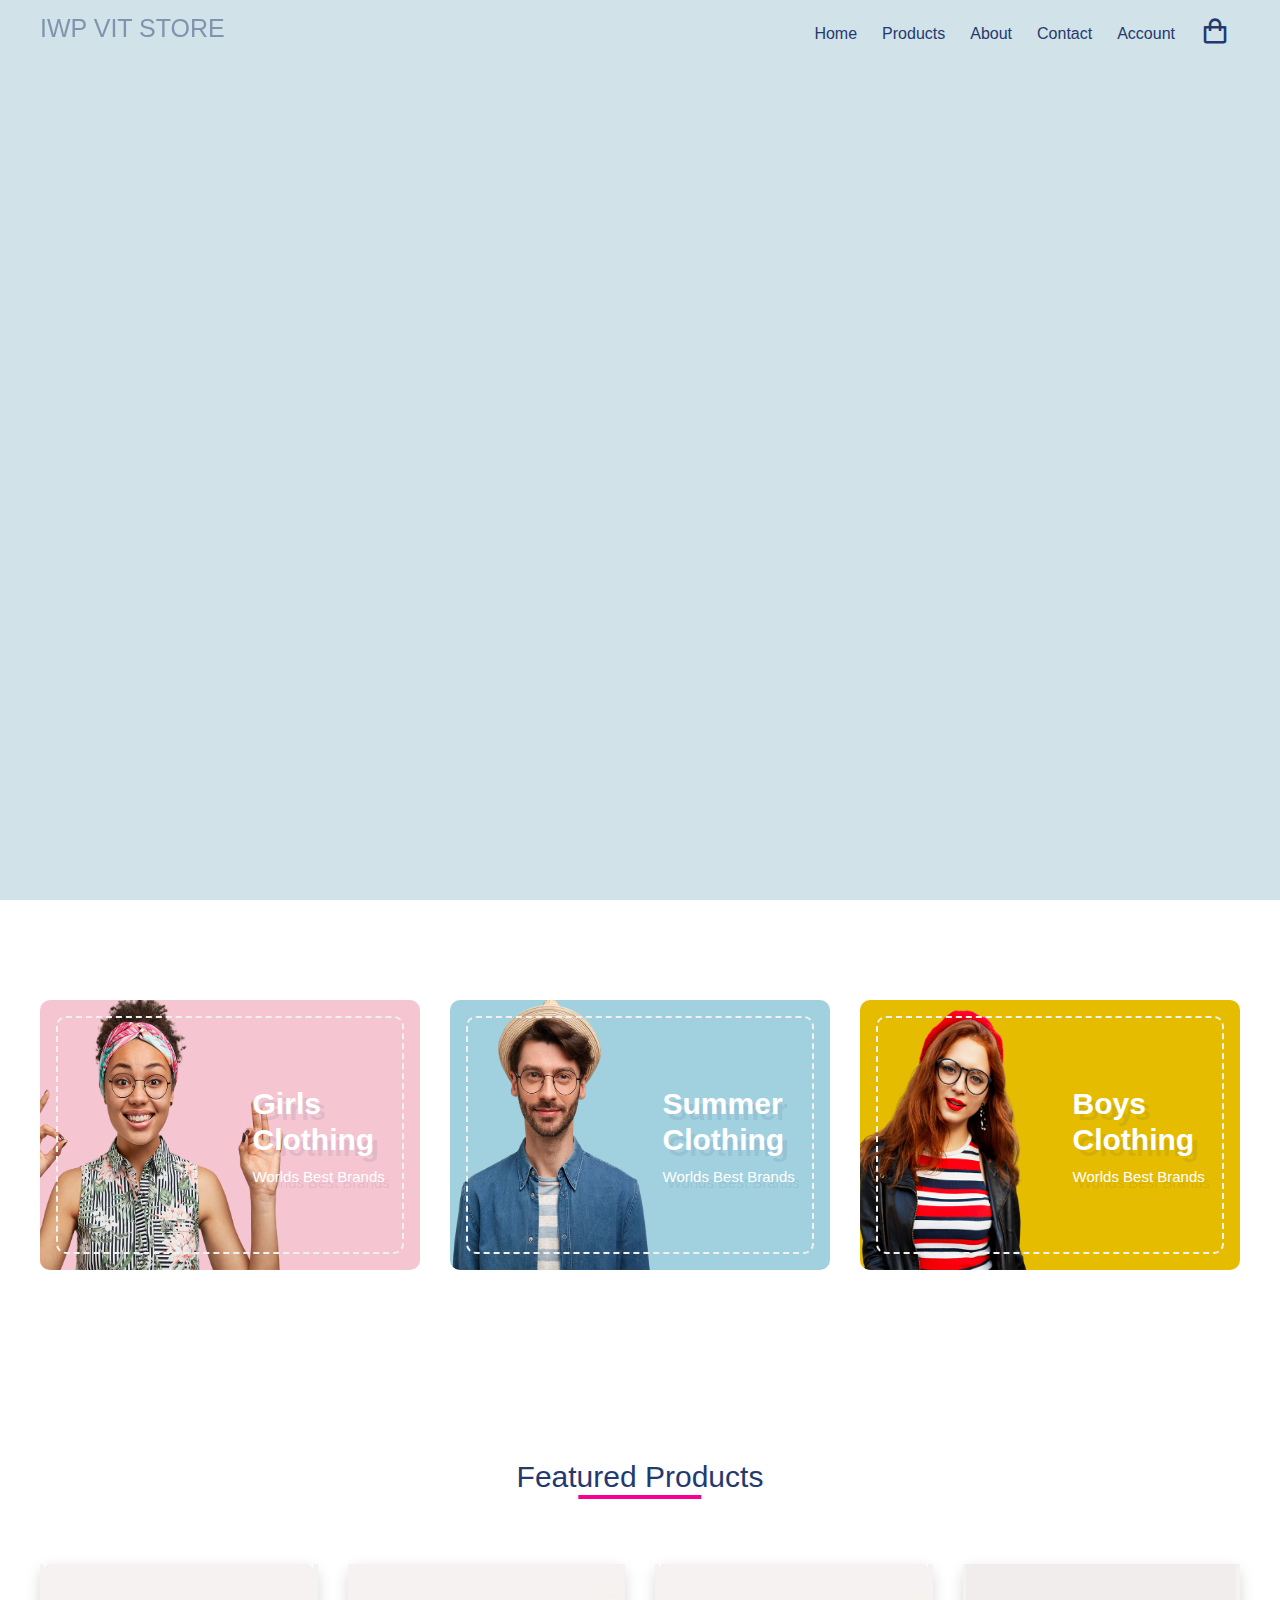
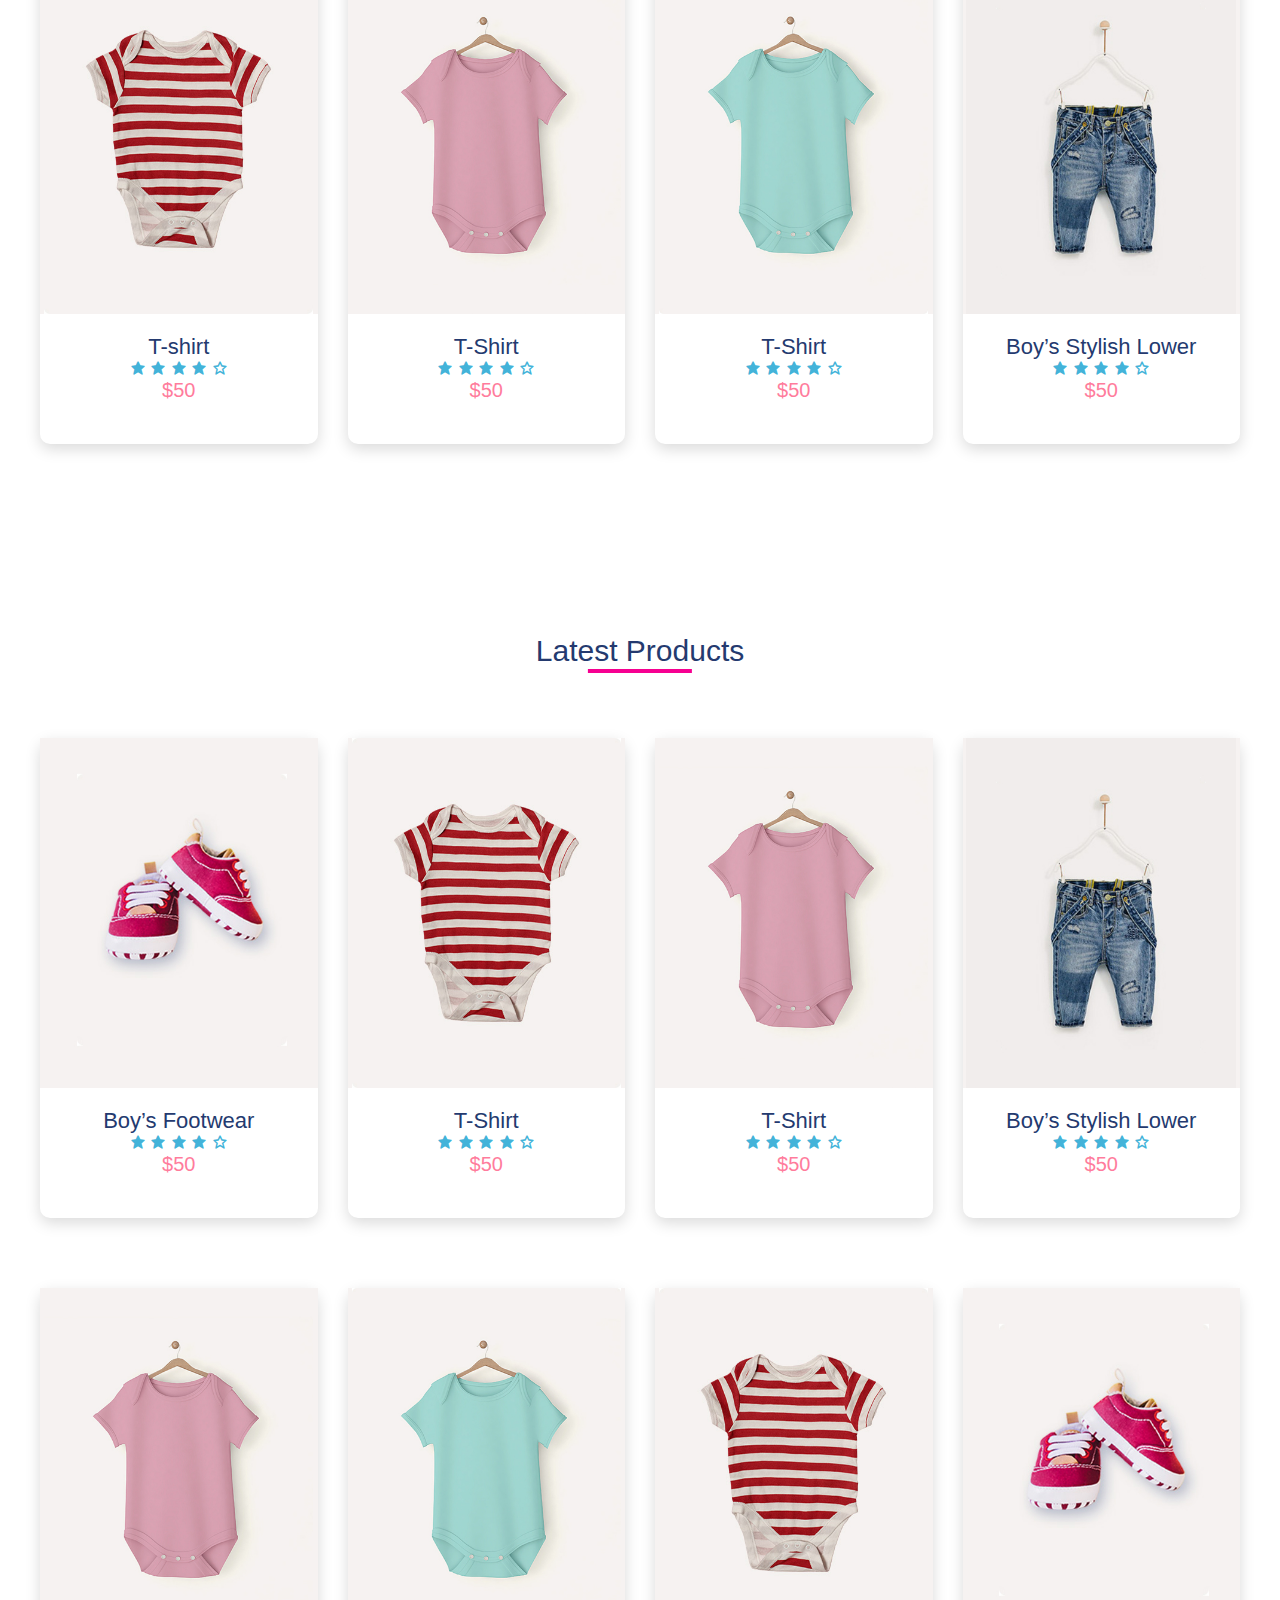
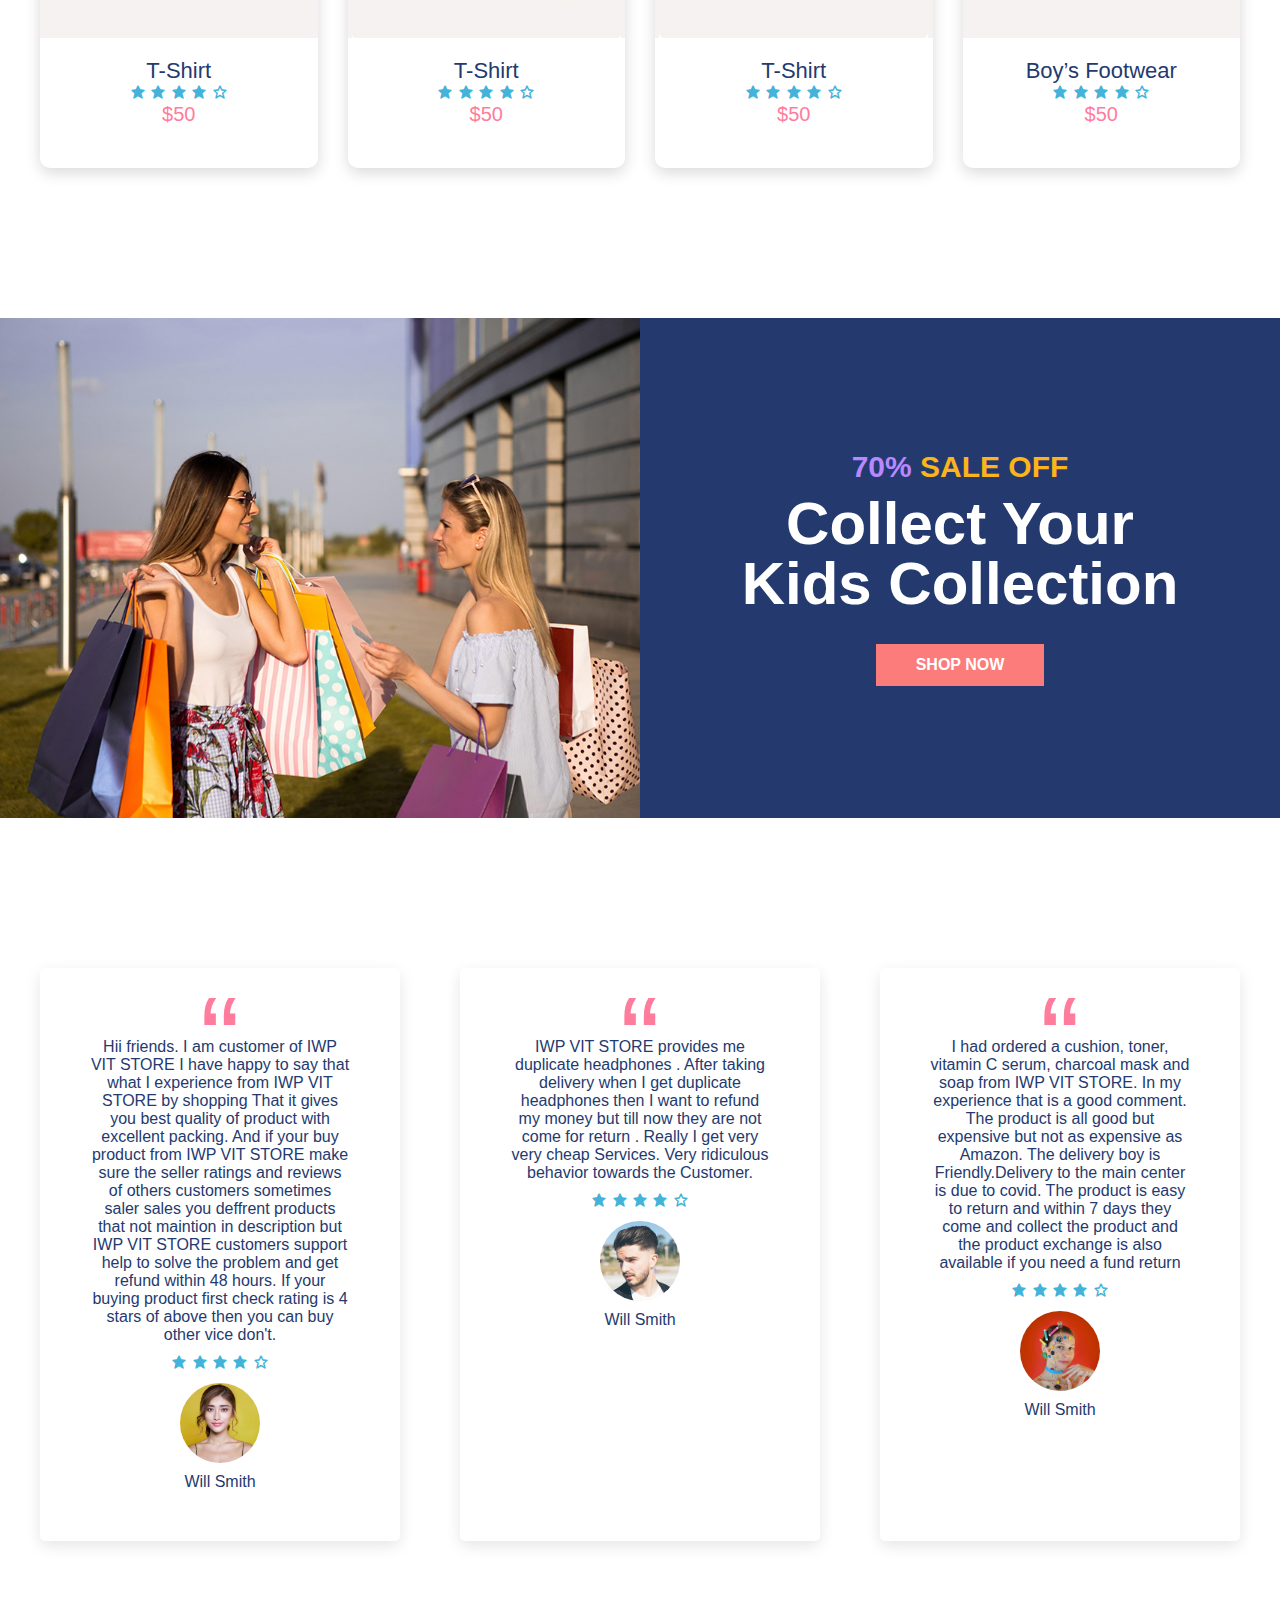
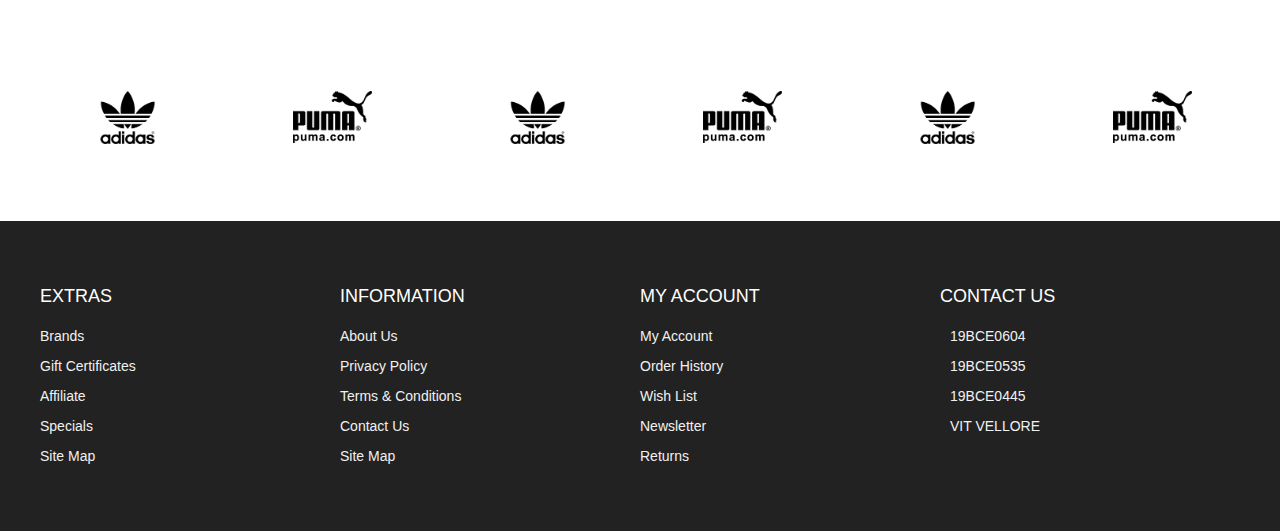
<file: index.html>
<!DOCTYPE html>
<html lang="en">

<head>
  <meta charset="UTF-8" />
  <meta name="viewport" content="width=device-width, initial-scale=1.0" />
  <!-- Favicon -->
  <link rel="shortcut icon" href="./images/favicon.ico" type="image/x-icon">
  <!-- Box icons -->
  <link rel="stylesheet" href="https://cdn.jsdelivr.net/npm/boxicons@latest/css/boxicons.min.css" />

  <!-- Custom StyleSheet -->
  <link rel="stylesheet" href="./css/styles.css" />
  <title>IWP VIT STORE</title>
</head>

<body>
  <!-- Header -->
  <header id="home" class="header">
    <!-- Navigation -->
    <nav class="nav">
      <div class="navigation container">
        <div class="logo">
          <h1>IWP VIT STORE</h1>
        </div>

        <div class="menu">
          <div class="top-nav">
            <div class="logo">
              <h1>Codevo</h1>
            </div>
            <div class="close">
              <i class="bx bx-x"></i>
            </div>
          </div>

          <ul class="nav-list">
            <li class="nav-item">
              <a href="#home" class="nav-link scroll-link">Home</a>
            </li>
            <li class="nav-item">
              <a href="product.html" class="nav-link">Products</a>
            </li>
            <li class="nav-item">
              <a href="#about" class="nav-link scroll-link">About</a>
            </li>
            <li class="nav-item">
              <a href="#contact" class="nav-link scroll-link">Contact</a>
            </li>
            <li class="nav-item">
              <a href="#account" class="nav-link scroll-link">Account</a>
            </li>
            <li class="nav-item">
              <a href="cart.html" class="nav-link icon"><i class="bx bx-shopping-bag"></i></a>
            </li>
          </ul>
        </div>

        <a href="cart.html" class="cart-icon">
          <i class="bx bx-shopping-bag"></i>
        </a>

        <div class="hamburger">
          <i class="bx bx-menu"></i>
        </div>
      </div>
    </nav>

    <!-- Hero -->
    <img src="./images/banner.png" alt="" class="hero-img" />

    <div class="hero-content">
      <h2><span class="discount">ONLINE SHOPPING</span> PORTAL</h2>
      <h2><span class="discount">MADE </span> BY</h2>
      <h1>
        <span>19BCE0604 (SARTHAK)</span>
        <span>19BCE0535 (RAGHAV)</span>
        <span>19BCE0445 (SHRISHAIL)</span>
      </h1>
      <a class="btn" href="product.html">shop now</a>
    </div>
  </header>

  <!-- Main -->
  <main>
    <section class="advert section">
      <div class="advert-center container">
        <div class="advert-box">
          <div class="dotted">
            <div class="content">
              <h2>
                Girls <br />
                Clothing
              </h2>
              <h4>Worlds Best Brands</h4>
            </div>
          </div>
          <img src="./images/advert1.png" alt="">
        </div>

        <div class="advert-box">
          <div class="dotted">
            <div class="content">
              <h2>
                Summer <br />
                Clothing
              </h2>
              <h4>Worlds Best Brands</h4>
            </div>
          </div>
          <img src="./images/advert2.png" alt="">
        </div>

        <div class="advert-box">
          <div class="dotted">
            <div class="content">
              <h2>
                Boys <br />
                Clothing
              </h2>
              <h4>Worlds Best Brands</h4>
            </div>
          </div>
          <img src="./images/advert3.png" alt="">
        </div>
      </div>
    </section>

    <!-- Featured -->
    <section class="section featured">
      <div class="title">
        <h1>Featured Products</h1>
      </div>

      <div class="product-center container">
        <div class="product">
          <div class="product-header">
            <img src="./images/pic2.jpg" alt="">
            <ul class="icons">
              <span><i class="bx bx-heart"></i></span>
              <span><i class="bx bx-shopping-bag"></i></span>
              <span><i class="bx bx-search"></i></span>
            </ul>
          </div>
          <div class="product-footer">
            <a href="product-details.html"">
              <h3>T-shirt</h3>
            </a>
            <div class="rating">
              <i class="bx bxs-star"></i>
              <i class="bx bxs-star"></i>
              <i class="bx bxs-star"></i>
              <i class="bx bxs-star"></i>
              <i class="bx bx-star"></i>
            </div>
            <h4 class="price">$50</h4>
          </div>
        </div>
        <div class="product">
          <div class="product-header">
            <img src="./images/pic1.jpg" alt="">
            <ul class="icons">
              <span><i class="bx bx-heart"></i></span>
              <span><i class="bx bx-shopping-bag"></i></span>
              <span><i class="bx bx-search"></i></span>
            </ul>
          </div>
          <div class="product-footer">
            <a href="#"><h3> T-Shirt</h3></a>
            <div class="rating">
              <i class="bx bxs-star"></i>
              <i class="bx bxs-star"></i>
              <i class="bx bxs-star"></i>
              <i class="bx bxs-star"></i>
              <i class="bx bx-star"></i>
            </div>
            <h4 class="price">$50</h4>
          </div>
        </div>
        <div class="product">
          <div class="product-header">
            <img src="./images/pic3.jpg" alt="">
            <ul class="icons">
              <span><i class="bx bx-heart"></i></span>
              <span><i class="bx bx-shopping-bag"></i></span>
              <span><i class="bx bx-search"></i></span>
            </ul>
          </div>
          <div class="product-footer">
            <a href="product-details.html"><h3> T-Shirt</h3></a>
            <div class="rating">
              <i class="bx bxs-star"></i>
              <i class="bx bxs-star"></i>
              <i class="bx bxs-star"></i>
              <i class="bx bxs-star"></i>
              <i class="bx bx-star"></i>
            </div>
            <h4 class="price">$50</h4>
          </div>
        </div>
        <div class="product">
          <div class="product-header">
            <img src="./images/pic4.jpg" alt="">

            <ul class="icons">
              <span><i class="bx bx-heart"></i></span>
              <span><i class="bx bx-shopping-bag"></i></span>
              <span><i class="bx bx-search"></i></span>
            </ul>
          </div>
          <div class="product-footer">
            <a href="product-details.html"><h3>Boy’s Stylish Lower</h3></a>
            <div class="rating">
              <i class="bx bxs-star"></i>
              <i class="bx bxs-star"></i>
              <i class="bx bxs-star"></i>
              <i class="bx bxs-star"></i>
              <i class="bx bx-star"></i>
            </div>
            <h4 class="price">$50</h4>
          </div>
        </div>
      </div>
    </section>

    <!--Latest -->
    <section class="section featured">
      <div class="title">
        <h1>Latest Products</h1>
      </div>

      <div class="product-center container">
        <div class="product">
          <div class="product-header">
            <img src="./images/pic5.jpg" alt="">

            <ul class="icons">
              <span><i class="bx bx-heart"></i></span>
              <span><i class="bx bx-shopping-bag"></i></span>
              <span><i class="bx bx-search"></i></span>
            </ul>
          </div>
          <div class="product-footer">
            <a href="product-details.html"><h3>Boy’s Footwear</h3></a>
            <div class="rating">
              <i class="bx bxs-star"></i>
              <i class="bx bxs-star"></i>
              <i class="bx bxs-star"></i>
              <i class="bx bxs-star"></i>
              <i class="bx bx-star"></i>
            </div>
            <h4 class="price">$50</h4>
          </div>
        </div>
        <div class="product">
          <div class="product-header">
            <img src="./images/pic2.jpg" alt="">

            <ul class="icons">
              <span><i class="bx bx-heart"></i></span>
              <span><i class="bx bx-shopping-bag"></i></span>
              <span><i class="bx bx-search"></i></span>
            </ul>
          </div>
          <div class="product-footer">
            <a href="product-details.html"><h3>T-Shirt</h3></a>
            <div class="rating">
              <i class="bx bxs-star"></i>
              <i class="bx bxs-star"></i>
              <i class="bx bxs-star"></i>
              <i class="bx bxs-star"></i>
              <i class="bx bx-star"></i>
            </div>
            <h4 class="price">$50</h4>
          </div>
        </div>
        <div class="product">
          <div class="product-header">
            <img src="./images/pic1.jpg" alt="">

            <ul class="icons">
              <span><i class="bx bx-heart"></i></span>
              <span><i class="bx bx-shopping-bag"></i></span>
              <span><i class="bx bx-search"></i></span>
            </ul>
          </div>
          <div class="product-footer">
            <a href="product-details.html"><h3> T-Shirt</h3></a>
            <div class="rating">
              <i class="bx bxs-star"></i>
              <i class="bx bxs-star"></i>
              <i class="bx bxs-star"></i>
              <i class="bx bxs-star"></i>
              <i class="bx bx-star"></i>
            </div>
            <h4 class="price">$50</h4>
          </div>
        </div>
        <div class="product">
          <div class="product-header">
            <img src="./images/pic4.jpg" alt="">

            <ul class="icons">
              <span><i class="bx bx-heart"></i></span>
              <span><i class="bx bx-shopping-bag"></i></span>
              <span><i class="bx bx-search"></i></span>
            </ul>
          </div>
          <div class="product-footer">
            <a href="#"><h3> Boy’s Stylish Lower</h3></a>
            <div class="rating">
              <i class="bx bxs-star"></i>
              <i class="bx bxs-star"></i>
              <i class="bx bxs-star"></i>
              <i class="bx bxs-star"></i>
              <i class="bx bx-star"></i>
            </div>
            <h4 class="price">$50</h4>
          </div>
        </div>
        <div class="product">
          <div class="product-header">
            <img src="./images/pic1.jpg" alt="">

            <ul class="icons">
              <span><i class="bx bx-heart"></i></span>
              <span><i class="bx bx-shopping-bag"></i></span>
              <span><i class="bx bx-search"></i></span>
            </ul>
          </div>
          <div class="product-footer">
            <a href="#"><h3>T-Shirt</h3></a>
            <div class="rating">
              <i class="bx bxs-star"></i>
              <i class="bx bxs-star"></i>
              <i class="bx bxs-star"></i>
              <i class="bx bxs-star"></i>
              <i class="bx bx-star"></i>
            </div>
            <h4 class="price">$50</h4>
          </div>
        </div>
        <div class="product">
          <div class="product-header">
            <img src="./images/pic3.jpg" alt="">

            <ul class="icons">
              <span><i class="bx bx-heart"></i></span>
              <span><i class="bx bx-shopping-bag"></i></span>
              <span><i class="bx bx-search"></i></span>
            </ul>
          </div>
          <div class="product-footer">
            <a href="#"><h3> T-Shirt</h3></a>
            <div class="rating">
              <i class="bx bxs-star"></i>
              <i class="bx bxs-star"></i>
              <i class="bx bxs-star"></i>
              <i class="bx bxs-star"></i>
              <i class="bx bx-star"></i>
            </div>
            <h4 class="price">$50</h4>
          </div>
        </div>
        <div class="product">
          <div class="product-header">
            <img src="./images/pic2.jpg" alt="">

            <ul class="icons">
              <span><i class="bx bx-heart"></i></span>
              <span><i class="bx bx-shopping-bag"></i></span>
              <span><i class="bx bx-search"></i></span>
            </ul>
          </div>
          <div class="product-footer">
            <a href="#"><h3> T-Shirt</h3></a>
            <div class="rating">
              <i class="bx bxs-star"></i>
              <i class="bx bxs-star"></i>
              <i class="bx bxs-star"></i>
              <i class="bx bxs-star"></i>
              <i class="bx bx-star"></i>
            </div>
            <h4 class="price">$50</h4>
          </div>
        </div>
        <div class="product">
          <div class="product-header">
            <img src="./images/pic5.jpg" alt="">

            <ul class="icons">
              <span><i class="bx bx-heart"></i></span>
              <span><i class="bx bx-shopping-bag"></i></span>
              <span><i class="bx bx-search"></i></span>
            </ul>
          </div>
          <div class="product-footer">
            <a href="#"><h3>Boy’s Footwear</h3></a>
            <div class="rating">
              <i class="bx bxs-star"></i>
              <i class="bx bxs-star"></i>
              <i class="bx bxs-star"></i>
              <i class="bx bxs-star"></i>
              <i class="bx bx-star"></i>
            </div>
            <h4 class="price">$50</h4>
          </div>
        </div>
      </div>
    </section>

    <!-- Product Banner -->
    <section class="section">
      <div class="product-banner">
        <div class="left">
          <img src="./images/test.jpg" alt="" />
        </div>
        <div class="right">
          <div class="content">
            <h2><span class="discount">70% </span> SALE OFF</h2>
            <h1>
              <span>Collect Your</span>
              <span>Kids Collection</span>
            </h1>
            <a class="btn" href="#">shop now</a>
          </div>
        </div>
      </div>
    </section>

    <!-- Testimonials -->
    <section class="section">
      <div class="testimonial-center container">
        <div class="testimonial">
          <span>&ldquo;</span>
          <p>
            Hii friends. I am customer of IWP VIT STORE I have happy to say that what I experience from IWP VIT STORE by shopping

            That it gives you best quality of product with excellent packing.
            
            And if your buy product from IWP VIT STORE make sure the seller ratings and reviews of others customers sometimes saler sales you deffrent products that not maintion in description but IWP VIT STORE customers support help to solve the problem and get refund within 48 hours. If your buying product first check rating is 4 stars of above then you can buy other vice don't.
          </p>
          <div class="rating">
            <i class="bx bxs-star"></i>
            <i class="bx bxs-star"></i>
            <i class="bx bxs-star"></i>
            <i class="bx bxs-star"></i>
            <i class="bx bx-star"></i>
          </div>
          <div class="img-cover">
            <img src="./images/profile1.jpg" alt="" />
          </div>
          <h4>Will Smith</h4>
        </div>
        <div class="testimonial">
          <span>&ldquo;</span>
          <p>
            IWP VIT STORE provides me duplicate headphones . After taking delivery when I get duplicate headphones then I want to refund my money but till now they are not come for return . Really I get very very cheap Services. Very ridiculous behavior towards the Customer.
          </p>
          <div class="rating">
            <i class="bx bxs-star"></i>
            <i class="bx bxs-star"></i>
            <i class="bx bxs-star"></i>
            <i class="bx bxs-star"></i>
            <i class="bx bx-star"></i>
          </div>
          <div class="img-cover">
            <img src="./images/profile2.jpg" alt="" />
          </div>
          <h4>Will Smith</h4>
        </div>
        <div class="testimonial">
          <span>&ldquo;</span>
          <p>
            I had ordered a cushion, toner, vitamin C serum, charcoal mask and soap from IWP VIT STORE. In my experience that is a good comment. The product is all good but expensive but not as expensive as Amazon. The delivery boy is Friendly.Delivery to the main center is due to covid. The product is easy to return and within 7 days they come and collect the product and the product exchange is also available if you need a fund return
          </p>
          <div class="rating">
            <i class="bx bxs-star"></i>
            <i class="bx bxs-star"></i>
            <i class="bx bxs-star"></i>
            <i class="bx bxs-star"></i>
            <i class="bx bx-star"></i>
          </div>
          <div class="img-cover">
            <img src="./images/profile3.jpg" alt="" />
          </div>
          <h4>Will Smith</h4>
        </div>
      </div>
    </section>

    <!-- Brands -->
    <section class="section">
      <div class="brands-center container">
        <div class="brand">
          <img src="./images/brand1.png" alt="" />
        </div>
        <div class="brand">
          <img src="./images/brand2.png" alt="" />
        </div>
        <div class="brand">
          <img src="./images/brand1.png" alt="" />
        </div>
        <div class="brand">
          <img src="./images/brand2.png" alt="" />
        </div>
        <div class="brand">
          <img src="./images/brand1.png" alt="" />
        </div>
        <div class="brand">
          <img src="./images/brand2.png" alt="" />
        </div>
      </div>
    </section>
  </main>

  <!-- Footer -->
  <footer id="footer" class="section footer">
    <div class="container">
      <div class="footer-container">
        <div class="footer-center">
          <h3>EXTRAS</h3>
          <a href="#">Brands</a>
          <a href="#">Gift Certificates</a>
          <a href="#">Affiliate</a>
          <a href="#">Specials</a>
          <a href="#">Site Map</a>
        </div>
        <div class="footer-center">
          <h3>INFORMATION</h3>
          <a href="#">About Us</a>
          <a href="#">Privacy Policy</a>
          <a href="#">Terms & Conditions</a>
          <a href="#">Contact Us</a>
          <a href="#">Site Map</a>
        </div>
        <div class="footer-center">
          <h3>MY ACCOUNT</h3>
          <a href="#">My Account</a>
          <a href="#">Order History</a>
          <a href="#">Wish List</a>
          <a href="#">Newsletter</a>
          <a href="#">Returns</a>
        </div>
        <div class="footer-center">
          <h3>CONTACT US</h3>
          <div>
            <span>
              <i class="fas fa-map-marker-alt"></i>
            </span>
            19BCE0604
          </div>
          <div>
            <span>
              <i class="far fa-envelope"></i>
            </span>
            19BCE0535
          </div>
          <div>
            <span>
              <i class="fas fa-phone"></i>
            </span>
            19BCE0445
          </div>
          <div>
            <span>
              <i class="far fa-paper-plane"></i>
            </span>
            VIT VELLORE
          </div>
        </div>
      </div>
    </div>
    </div>
  </footer>
  <!-- End Footer -->

  <!-- GSAP -->
  <script src="https://cdnjs.cloudflare.com/ajax/libs/gsap/3.5.1/gsap.min.js"></script>
  <!-- Custom Script -->
  <script src="./js/index.js"></script>
</body>

</html>
</file>
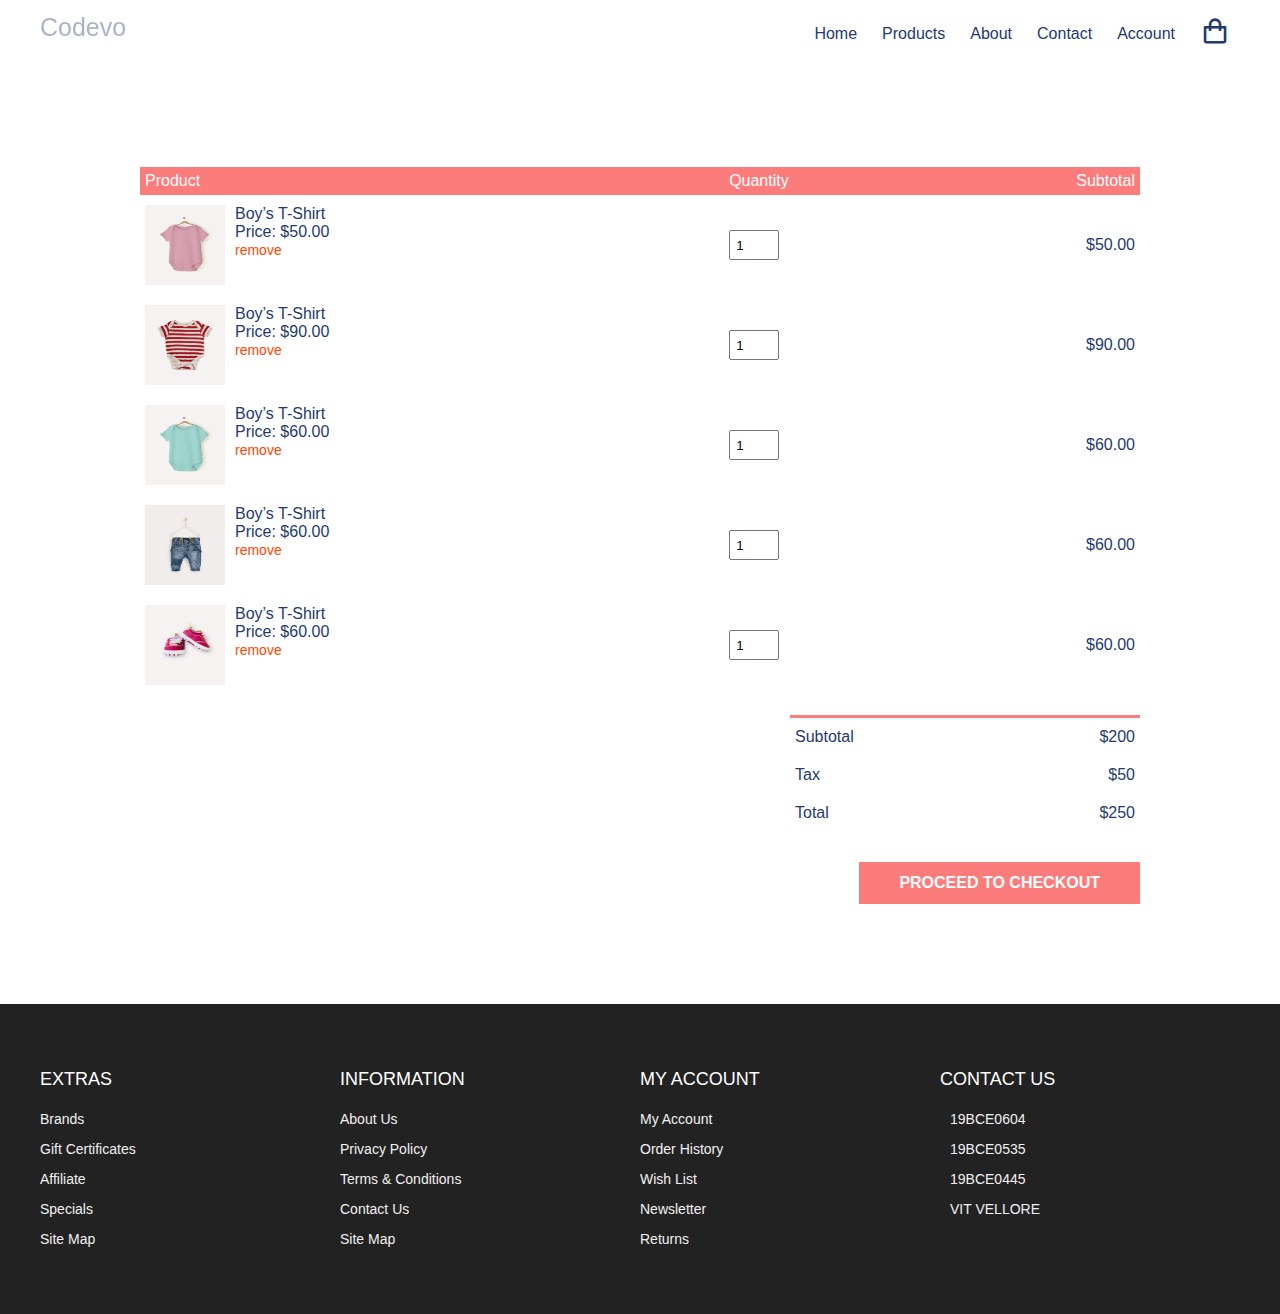
<file: cart.html>
<!DOCTYPE html>
<html lang="en">

<head>
  <meta charset="UTF-8" />
  <meta name="viewport" content="width=device-width, initial-scale=1.0" />
  <!-- Favicon -->
  <link rel="shortcut icon" href="./images/favicon.ico" type="image/x-icon">

  <!-- Box icons -->
  <link rel="stylesheet" href="https://cdn.jsdelivr.net/npm/boxicons@latest/css/boxicons.min.css" />

  <!-- Custom StyleSheet -->
  <link rel="stylesheet" href="./css/styles.css" />
  <title>Your Cart</title>
</head>

<body>
  <!-- Navigation -->
  <nav class="nav">
    <div class="navigation container">
      <div class="logo">
        <h1>Codevo</h1>
      </div>

      <div class="menu">
        <div class="top-nav">
          <div class="logo">
            <h1>Codevo</h1>
          </div>
          <div class="close">
            <i class="bx bx-x"></i>
          </div>
        </div>

        <ul class="nav-list">
          <li class="nav-item">
            <a href="index.html" class="nav-link">Home</a>
          </li>
          <li class="nav-item">
            <a href="product.html" class="nav-link">Products</a>
          </li>
          <li class="nav-item">
            <a href="#about" class="nav-link">About</a>
          </li>
          <li class="nav-item">
            <a href="#contact" class="nav-link">Contact</a>
          </li>
          <li class="nav-item">
            <a href="#contact" class="nav-link">Account</a>
          </li>
          <li class="nav-item">
            <a href="cart.html" class="nav-link icon"><i class="bx bx-shopping-bag"></i></a>
          </li>
        </ul>
      </div>

      <a href="cart.html" class="cart-icon">
        <i class="bx bx-shopping-bag"></i>
      </a>

      <div class="hamburger">
        <i class="bx bx-menu"></i>
      </div>
    </div>
  </nav>

  <!-- Cart Items -->
  <div class="container-md cart">
    <table>
      <tr>
        <th>Product</th>
        <th>Quantity</th>
        <th>Subtotal</th>
      </tr>
      <tr>
        <td>
          <div class="cart-info">
            <img src="./images/pic1.jpg" alt="">
            <div>
              <p>Boy’s T-Shirt</p>
              <span>Price: $50.00</span>
              <br />
              <a href="#">remove</a>
            </div>
          </div>
        </td>
        <td><input type="number" value="1" min="1"></td>
        <td>$50.00</td>
      </tr>
      <tr>
        <td>
          <div class="cart-info">
            <img src="./images/pic2.jpg" alt="">
            <div>
              <p>Boy’s T-Shirt</p>
              <span>Price: $90.00</span>
              <br />
              <a href="#">remove</a>
            </div>
          </div>
        </td>
        <td><input type="number" value="1" min="1"></td>
        <td>$90.00</td>
      </tr>
      <tr>
        <td>
          <div class="cart-info">
            <img src="./images/pic3.jpg" alt="">
            <div>
              <p>Boy’s T-Shirt</p>
              <span>Price: $60.00</span>
              <br />
              <a href="#">remove</a>
            </div>
          </div>
        </td>
        <td><input type="number" value="1" min="1"></td>
        <td>$60.00</td>
      </tr>
      <tr>
        <td>
          <div class="cart-info">
            <img src="./images/pic4.jpg" alt="">
            <div>
              <p>Boy’s T-Shirt</p>
              <span>Price: $60.00</span>
              <br />
              <a href="#">remove</a>
            </div>
          </div>
        </td>
        <td><input type="number" value="1" min="1"></td>
        <td>$60.00</td>
      </tr>
      <tr>
        <td>
          <div class="cart-info">
            <img src="./images/pic5.jpg" alt="">
            <div>
              <p>Boy’s T-Shirt</p>
              <span>Price: $60.00</span>
              <br />
              <a href="#">remove</a>
            </div>
          </div>
        </td>
        <td><input type="number" value="1" min="1"></td>
        <td>$60.00</td>
      </tr>
    </table>

    <div class="total-price">
      <table>
        <tr>
          <td>Subtotal</td>
          <td>$200</td>
        </tr>
        <tr>
          <td>Tax</td>
          <td>$50</td>
        </tr>
        <tr>
          <td>Total</td>
          <td>$250</td>
        </tr>
      </table>
      <a href="#" class="checkout btn">Proceed To Checkout</a>

    </div>

  </div>



  <!-- Footer -->
  <footer id="footer" class="section footer">
    <div class="container">
      <div class="footer-container">
        <div class="footer-center">
          <h3>EXTRAS</h3>
          <a href="#">Brands</a>
          <a href="#">Gift Certificates</a>
          <a href="#">Affiliate</a>
          <a href="#">Specials</a>
          <a href="#">Site Map</a>
        </div>
        <div class="footer-center">
          <h3>INFORMATION</h3>
          <a href="#">About Us</a>
          <a href="#">Privacy Policy</a>
          <a href="#">Terms & Conditions</a>
          <a href="#">Contact Us</a>
          <a href="#">Site Map</a>
        </div>
        <div class="footer-center">
          <h3>MY ACCOUNT</h3>
          <a href="#">My Account</a>
          <a href="#">Order History</a>
          <a href="#">Wish List</a>
          <a href="#">Newsletter</a>
          <a href="#">Returns</a>
        </div>
        <div class="footer-center">
          <h3>CONTACT US</h3>
          <div>
            <span>
              <i class="fas fa-map-marker-alt"></i>
            </span>
            19BCE0604
          </div>
          <div>
            <span>
              <i class="far fa-envelope"></i>
            </span>
            19BCE0535
          </div>
          <div>
            <span>
              <i class="fas fa-phone"></i>
            </span>
            19BCE0445
          </div>
          <div>
            <span>
              <i class="far fa-paper-plane"></i>
            </span>
            VIT VELLORE
          </div>
        </div>
      </div>
    </div>
    </div>
  </footer>
  <!-- End Footer -->

  <!-- GSAP -->
  <script src="https://cdnjs.cloudflare.com/ajax/libs/gsap/3.5.1/gsap.min.js"></script>
  <!-- Custom Script -->
  <script src="./js/index.js"></script>
</body>

</html>
</file>
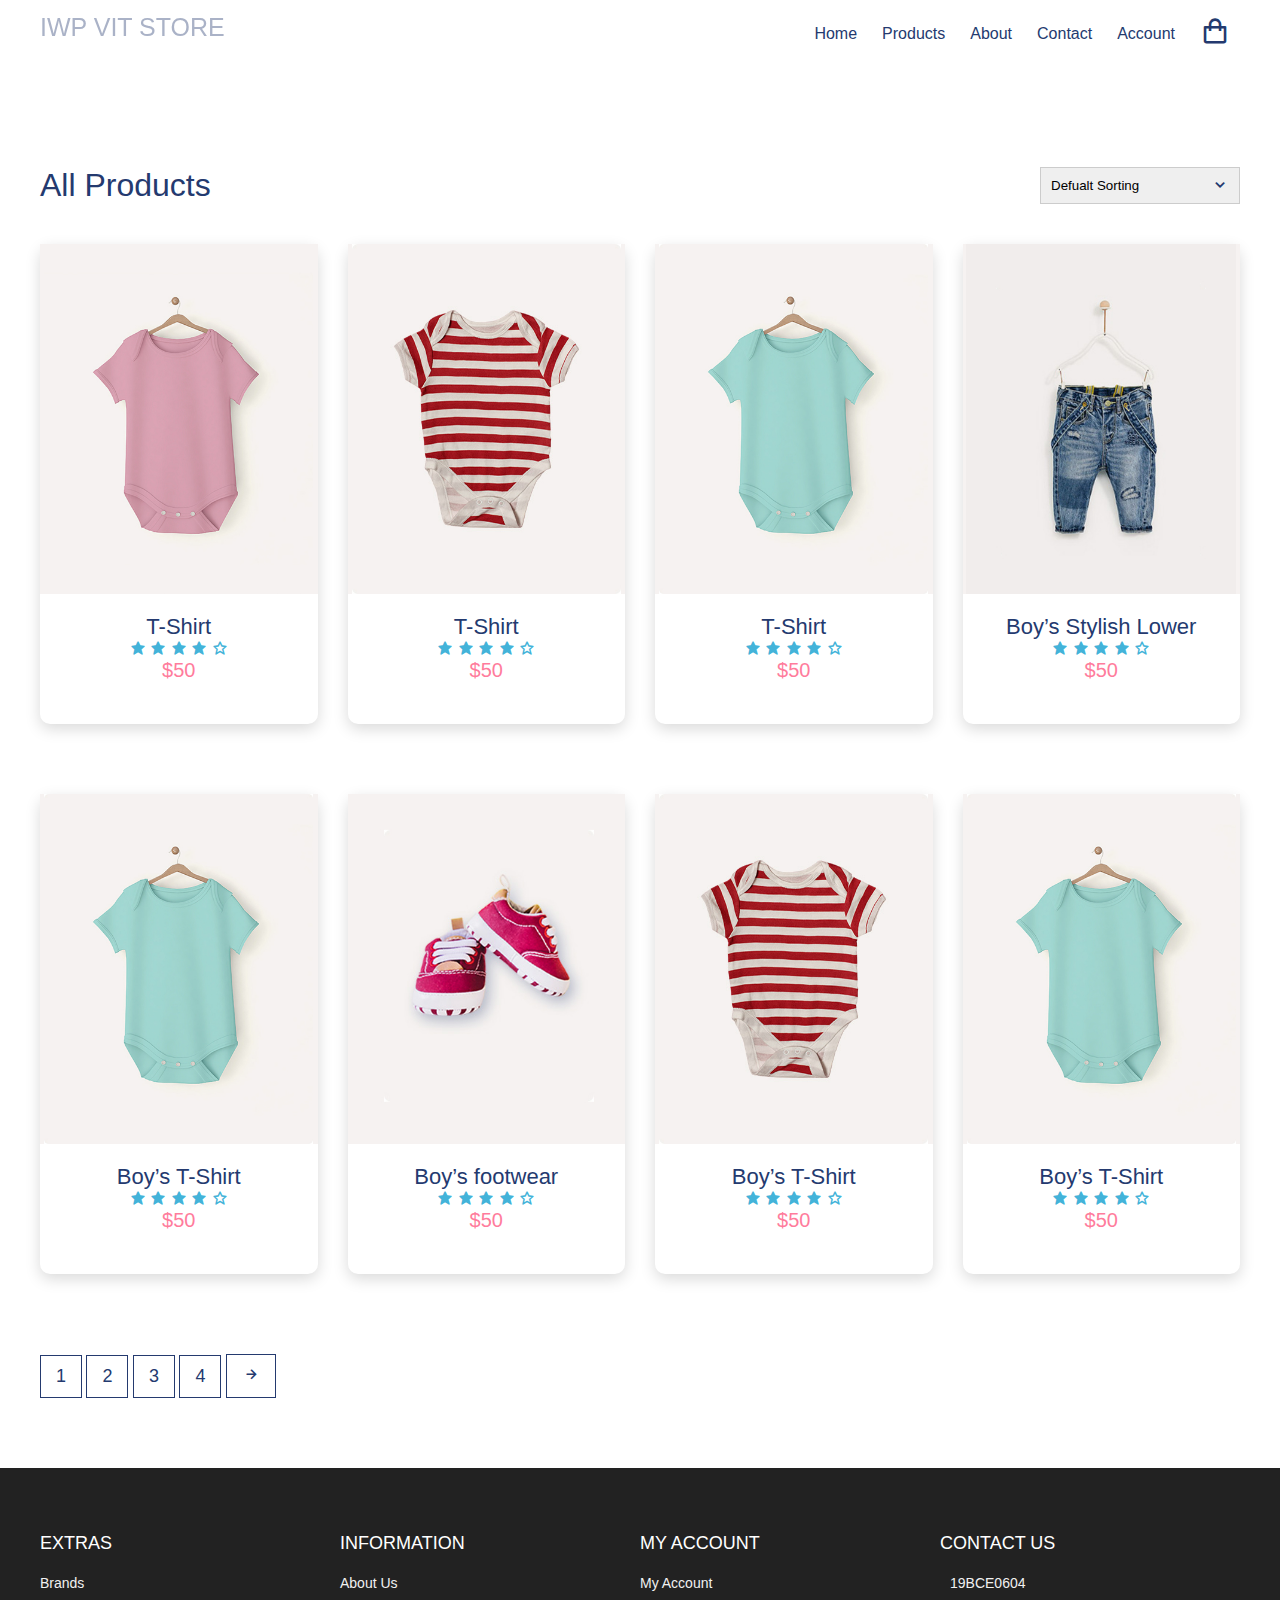
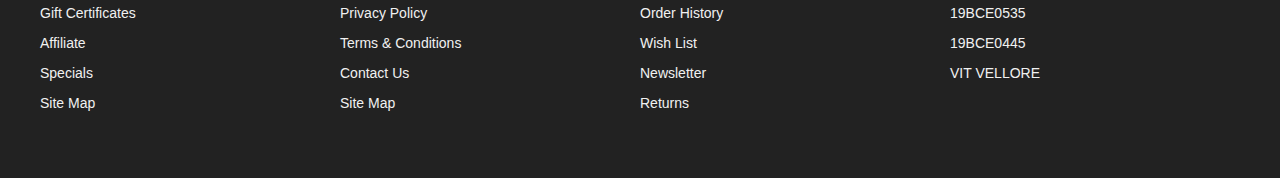
<file: product.html>
<!DOCTYPE html>
<html lang="en">

<head>
    <meta charset="UTF-8" />
    <meta name="viewport" content="width=device-width, initial-scale=1.0" />
    <!-- Favicon -->
    <link rel="shortcut icon" href="./images/favicon.ico" type="image/x-icon">

    <!-- Box icons -->
    <link rel="stylesheet" href="https://cdn.jsdelivr.net/npm/boxicons@latest/css/boxicons.min.css" />

    <!-- Custom StyleSheet -->
    <link rel="stylesheet" href="./css/styles.css" />
    <title>Boy’s T-Shirt</title>
</head>

<body>
    <!-- Navigation -->
    <nav class="nav">
        <div class="navigation container">
            <div class="logo">
                <h1>IWP VIT STORE</h1>
            </div>

            <div class="menu">
                <div class="top-nav">
                    <div class="logo">
                        <h1>Codevo</h1>
                    </div>
                    <div class="close">
                        <i class="bx bx-x"></i>
                    </div>
                </div>

                <ul class="nav-list">
                    <li class="nav-item">
                        <a href="index.html" class="nav-link">Home</a>
                    </li>
                    <li class="nav-item">
                        <a href="product.html" class="nav-link">Products</a>
                    </li>
                    <li class="nav-item">
                        <a href="#about" class="nav-link">About</a>
                    </li>
                    <li class="nav-item">
                        <a href="#contact" class="nav-link">Contact</a>
                    </li>
                    <li class="nav-item">
                        <a href="account.html" class="nav-link">Account</a>
                    </li>
                    <li class="nav-item">
                        <a href="cart.html" class="nav-link icon"><i class="bx bx-shopping-bag"></i></a>
                    </li>
                </ul>
            </div>

            <a href="cart.html" class="cart-icon">
                <i class="bx bx-shopping-bag"></i>
            </a>

            <div class="hamburger">
                <i class="bx bx-menu"></i>
            </div>
        </div>
    </nav>

    <!-- All Products -->
    <section class="section all-products" id="products">
        <div class="top container">
            <h1>All Products</h1>
            <form>
                <select>
                    <option value="1">Defualt Sorting</option>
                    <option value="2">Sort By Price</option>
                    <option value="3">Sort By Popularity</option>
                    <option value="4">Sort By Sale</option>
                    <option value="5">Sort By Rating</option>
                </select>
                <span><i class='bx bx-chevron-down'></i></span>
            </form>
        </div>

        <div class="product-center container">
            <div class="product">
                <div class="product-header">
                    <img src="./images/pic1.jpg" alt="">
                    <ul class="icons">
                        <span><i class="bx bx-heart"></i></span>
                        <a href="cart.html"> <span><i class="bx bx-shopping-bag"></i></span>
                        </a>
                        <span><i class="bx bx-search"></i></span>
                    </ul>
                </div>
                <div class="product-footer">
                    <a href="product-details.html">
                        <h3> T-Shirt</h3>
                    </a>
                    <div class="rating">
                        <i class="bx bxs-star"></i>
                        <i class="bx bxs-star"></i>
                        <i class="bx bxs-star"></i>
                        <i class="bx bxs-star"></i>
                        <i class="bx bx-star"></i>
                    </div>
                    <h4 class="price">$50</h4>
                </div>
            </div>
            <div class="product">
                <div class="product-header">
                    <img src="./images/pic2.jpg" alt="">

                    <ul class="icons">
                        <span><i class="bx bx-heart"></i></span>
                        <span><i class="bx bx-shopping-bag"></i></span>
                        <span><i class="bx bx-search"></i></span>
                    </ul>
                </div>
                <div class="product-footer">
                    <h3> T-Shirt</h3>
                    <div class="rating">
                        <i class="bx bxs-star"></i>
                        <i class="bx bxs-star"></i>
                        <i class="bx bxs-star"></i>
                        <i class="bx bxs-star"></i>
                        <i class="bx bx-star"></i>
                    </div>
                    <h4 class="price">$50</h4>
                </div>
            </div>
            <div class="product">
                <div class="product-header">
                    <img src="./images/pic3.jpg" alt="">

                    <ul class="icons">
                        <span><i class="bx bx-heart"></i></span>
                        <span><i class="bx bx-shopping-bag"></i></span>
                        <span><i class="bx bx-search"></i></span>
                    </ul>
                </div>
                <div class="product-footer">
                    <h3> T-Shirt</h3>
                    <div class="rating">
                        <i class="bx bxs-star"></i>
                        <i class="bx bxs-star"></i>
                        <i class="bx bxs-star"></i>
                        <i class="bx bxs-star"></i>
                        <i class="bx bx-star"></i>
                    </div>
                    <h4 class="price">$50</h4>
                </div>
            </div>
            <div class="product">
                <div class="product-header">
                    <img src="./images/pic4.jpg" alt="">

                    <ul class="icons">
                        <span><i class="bx bx-heart"></i></span>
                        <span><i class="bx bx-shopping-bag"></i></span>
                        <span><i class="bx bx-search"></i></span>
                    </ul>
                </div>
                <div class="product-footer">
                    <h3>Boy’s Stylish Lower</h3>
                    <div class="rating">
                        <i class="bx bxs-star"></i>
                        <i class="bx bxs-star"></i>
                        <i class="bx bxs-star"></i>
                        <i class="bx bxs-star"></i>
                        <i class="bx bx-star"></i>
                    </div>
                    <h4 class="price">$50</h4>
                </div>
            </div>
            <div class="product">
                <div class="product-header">
                    <img src="./images/pic3.jpg" alt="">

                    <ul class="icons">
                        <span><i class="bx bx-heart"></i></span>
                        <span><i class="bx bx-shopping-bag"></i></span>
                        <span><i class="bx bx-search"></i></span>
                    </ul>
                </div>
                <div class="product-footer">
                    <h3>Boy’s T-Shirt</h3>
                    <div class="rating">
                        <i class="bx bxs-star"></i>
                        <i class="bx bxs-star"></i>
                        <i class="bx bxs-star"></i>
                        <i class="bx bxs-star"></i>
                        <i class="bx bx-star"></i>
                    </div>
                    <h4 class="price">$50</h4>
                </div>
            </div>
            <div class="product">
                <div class="product-header">
                    <img src="./images/pic5.jpg" alt="">

                    <ul class="icons">
                        <span><i class="bx bx-heart"></i></span>
                        <span><i class="bx bx-shopping-bag"></i></span>
                        <span><i class="bx bx-search"></i></span>
                    </ul>
                </div>
                <div class="product-footer">
                    <h3>Boy’s footwear</h3>
                    <div class="rating">
                        <i class="bx bxs-star"></i>
                        <i class="bx bxs-star"></i>
                        <i class="bx bxs-star"></i>
                        <i class="bx bxs-star"></i>
                        <i class="bx bx-star"></i>
                    </div>
                    <h4 class="price">$50</h4>
                </div>
            </div>
            <div class="product">
                <div class="product-header">
                    <img src="./images/pic2.jpg" alt="">

                    <ul class="icons">
                        <span><i class="bx bx-heart"></i></span>
                        <span><i class="bx bx-shopping-bag"></i></span>
                        <span><i class="bx bx-search"></i></span>
                    </ul>
                </div>
                <div class="product-footer">
                    <h3>Boy’s T-Shirt</h3>
                    <div class="rating">
                        <i class="bx bxs-star"></i>
                        <i class="bx bxs-star"></i>
                        <i class="bx bxs-star"></i>
                        <i class="bx bxs-star"></i>
                        <i class="bx bx-star"></i>
                    </div>
                    <h4 class="price">$50</h4>
                </div>
            </div>
            <div class="product">
                <div class="product-header">
                    <img src="./images/pic3.jpg" alt="">

                    <ul class="icons">
                        <span><i class="bx bx-heart"></i></span>
                        <span><i class="bx bx-shopping-bag"></i></span>
                        <span><i class="bx bx-search"></i></span>
                    </ul>
                </div>
                <div class="product-footer">
                    <h3>Boy’s T-Shirt</h3>
                    <div class="rating">
                        <i class="bx bxs-star"></i>
                        <i class="bx bxs-star"></i>
                        <i class="bx bxs-star"></i>
                        <i class="bx bxs-star"></i>
                        <i class="bx bx-star"></i>
                    </div>
                    <h4 class="price">$50</h4>
                </div>
            </div>
        </div>
    </section>

    <section class="pagination">
        <div class=" container">
            <span>1</span>
            <span>2</span>
            <span>3</span>
            <span>4</span>
            <span><i class='bx bx-right-arrow-alt'></i></span>
        </div>
    </section>



    <!-- Footer -->
    <footer id="footer" class="section footer">
        <div class="container">
          <div class="footer-container">
            <div class="footer-center">
              <h3>EXTRAS</h3>
              <a href="#">Brands</a>
              <a href="#">Gift Certificates</a>
              <a href="#">Affiliate</a>
              <a href="#">Specials</a>
              <a href="#">Site Map</a>
            </div>
            <div class="footer-center">
              <h3>INFORMATION</h3>
              <a href="#">About Us</a>
              <a href="#">Privacy Policy</a>
              <a href="#">Terms & Conditions</a>
              <a href="#">Contact Us</a>
              <a href="#">Site Map</a>
            </div>
            <div class="footer-center">
              <h3>MY ACCOUNT</h3>
              <a href="#">My Account</a>
              <a href="#">Order History</a>
              <a href="#">Wish List</a>
              <a href="#">Newsletter</a>
              <a href="#">Returns</a>
            </div>
            <div class="footer-center">
              <h3>CONTACT US</h3>
              <div>
                <span>
                  <i class="fas fa-map-marker-alt"></i>
                </span>
                19BCE0604
              </div>
              <div>
                <span>
                  <i class="far fa-envelope"></i>
                </span>
                19BCE0535
              </div>
              <div>
                <span>
                  <i class="fas fa-phone"></i>
                </span>
                19BCE0445
              </div>
              <div>
                <span>
                  <i class="far fa-paper-plane"></i>
                </span>
                VIT VELLORE
              </div>
            </div>
          </div>
        </div>
        </div>
      </footer>
    <!-- End Footer -->

    <!-- GSAP -->
    <script src="https://cdnjs.cloudflare.com/ajax/libs/gsap/3.5.1/gsap.min.js"></script>
    <!-- Custom Script -->
    <script src="./js/index.js"></script>
</body>

</html>
</file>
<file: css/styles.css>
:root {
  --white: #fff;
  --black: #222;
  --pink: #f60091;
  --grey: #444;
  --grey2: #959595;
  --grey-alt: #d1e2e9;
  --yellow: #ffd800;
  --green: #59b210;
}

*,
*::before,
*::after {
  margin: 0;
  padding: 0;
  box-sizing: inherit;
}

html {
  scroll-behavior: smooth;
  box-sizing: border-box;
  font-size: 62.5%;
}

body {
  font-family: "Poppins", sans-serif;
  font-size: 1.6rem;
  font-weight: 400;
  background-color: #fff;
  color: #243a6f;
  position: relative;
  z-index: 1;
}

h1,
h2,
h3,
h4 {
  font-weight: 500;
}

a {
  color: inherit;
  text-decoration: none;
}

img {
  max-width: 100%;
}

li {
  list-style: none;
}

.container {
  max-width: 120rem;
  margin: 0 auto;
}

.container-md {
  max-width: 100rem;
  margin: 0 auto;
}

@media only screen and (max-width: 1200px) {
  .container {
    padding: 0 3rem;
  }

  .container-md {
    padding: 0 3rem;
  }
}

/* Header */
.header {
  position: relative;
  width: 100%;
  min-height: 100vh;
  background-color: var(--grey-alt);
  overflow: hidden;
}

.nav {
  padding: 1.6rem 0;
}

.nav.fix-nav {
  position: fixed;
  top: 0;
  left: 0;
  width: 100%;
  background-color: #243a6f;
  box-shadow: 0 5px 15px rgba(0, 0, 0, 0.3);
  z-index: 999;
}

.nav.fix-nav .nav-link,
.nav.fix-nav .logo,
.nav.fix-nav .cart-icon,
.nav.fix-nav .hamburger {
  color: #fff;
}

.navigation {
  display: flex;
  align-items: center;
  justify-content: space-between;
}

.logo h1 {
  font-size: 2.5rem;
}

.nav-list {
  display: flex;
  align-items: center;
}

.nav-item:not(:last-child) {
  margin-right: 0.5rem;
}

.nav-link:link,
.nav-link:visited {
  padding: 0.8rem 1rem;
  transition: all 300ms ease-in-out;
}

.nav-link.icon {
  font-size: 3rem;
}

.top-nav {
  display: none;
}

.hamburger {
  display: none;
}

.cart-icon {
  display: none;
}

@media only screen and (max-width: 768px) {
  .menu {
    position: fixed;
    top: 0;
    left: -100%;
    width: 80%;
    max-width: 40rem;
    height: 100%;
    background-color: #fff;
    transition: all 500ms ease-in-out;
    z-index: 100;
  }

  .menu.show {
    left: 0;
  }

  .top-nav {
    display: flex;
    align-items: center;
    justify-content: space-between;
    background-color: #243a6f;
    padding: 1rem 1.6rem;
  }

  .top-nav .logo {
    color: #fff;
  }

  .top-nav .close {
    color: #fff;
    font-size: 3rem;
    padding: 1rem;
    cursor: pointer;
  }

  .cart-icon {
    display: block;
    font-size: 3rem;
  }

  .hamburger {
    display: block;
    font-size: 3rem;
    padding: 0.5rem;
    cursor: pointer;
  }

  .nav-link:link,
  .nav-link:visited {
    display: block;
    font-size: 1.7rem;
    padding: 1rem 0;
  }

  .nav.fix-nav .nav-link {
    color: #243a6f;
  }

  .nav-list {
    flex-direction: column;
    align-items: start;
    padding: 1rem 1.6rem;
  }

  body.show::before {
    content: "";
    position: absolute;
    top: 0;
    left: 0;
    width: 100%;
    height: 100%;
    background-color: rgba(0, 0, 0, 0.8);
    z-index: 4;
  }

  .nav.show {
    background-color: rgba(0, 0, 0, 0.8);
  }

  .nav-link.icon {
    display: none;
  }
}

/* Hero */
.header .hero-img {
  position: absolute;
  bottom: -10%;
  right: -5%;
  height: 70rem;
  object-fit: contain;
}

.hero-content {
  position: absolute;
  top: 50%;
  transform: translate(25%, -50%);
}

.hero-content h2 {
  color: #b888ff;
  font-size: 3rem;
  font-weight: 700;
  margin-bottom: 1rem;
}

.hero-content .discount {
  color: #fbb419;
}

.hero-content h1 span {
  color: #253b70;
  font-size: 2rem;
  font-weight: 700;
  display: block;
  line-height: 1;
  text-shadow: 3px 3px 0 #f1f1f1, 4px 4px 0 #f1f1f1;
}

.btn {
  display: inline-block;
  background-color: #fc7c7c;
  padding: 1.2rem 4rem;
  color: #fff;
  font-weight: 600;
  text-transform: uppercase;
  margin-top: 3rem;
}

@media only screen and (max-width: 1200px) {
  .header .hero-img {
    right: -20%;
  }

  .hero-content {
    transform: translate(20%, -50%);
  }

  .hero-content h2 {
    font-size: 2rem;
  }

  .hero-content h1 span {
    font-size: 2rem;
  }
}

@media only screen and (max-width: 996px) {
  .header {
    min-height: 70vh;
  }

  .header .hero-img {
    height: 40rem;
    right: -10%;
  }
}

@media only screen and (max-width: 567px) {
  .header {
    min-height: 100vh;
  }

  .header .hero-img {
    height: 40rem;
    bottom: -15%;
  }

  .hero-content {
    top: 40%;
    transform: translate(15%, -50%);
  }

  .header .hero-img {
    right: 0%;
  }

  .hero-content h2 {
    font-size: 0.8rem;
  }

  .hero-content h1 span {
    font-size: 2rem;
  }

  .hero-content a {
    padding: 1rem 3rem;
  }
}

/* Adverts */
.section {
  padding: 10rem 0 5rem 0;
}

.advert-center {
  display: grid;
  grid-template-columns: repeat(auto-fit, minmax(30rem, 1fr));
  gap: 3rem;
}

.advert-box {
  position: relative;
  color: #fff;
  height: 27rem;
  border-radius: 1rem;
  padding: 1.6rem;
  overflow: hidden;
  z-index: 1;
}

.advert-box img {
  position: absolute;
  bottom: 0%;
  left: -20%;
  height: 100%;
  width: 35rem;
  z-index: -1;
}

.advert-box:nth-child(1) {
  background-color: #f5c5d1;
}

.advert-box:nth-child(2) {
  background-color: #a1d1df;
}

.advert-box:nth-child(3) {
  background-color: #e5bc00;
}

.advert-box .dotted {
  position: relative;
  height: 100%;
  border: 2px dashed #f1f1f1;
  border-radius: 1rem;
}

.advert-box .content {
  position: absolute;
  top: 50%;
  right: 5%;
  transform: translate(0, -50%);
}

.advert-box .content h2,
.advert-box .content h4 {
  text-shadow: 5px 6px 0px rgba(37, 59, 112, 0.1);
}

.advert-box .content h2 {
  line-height: 1.2;
  font-size: 3rem;
  font-weight: 700;
  margin-bottom: 1rem;
}

.advert-box .content h4 {
  font-size: 1.5rem;
  text-transform: capitalize;
}

/* Featured Products */

.title {
  margin: 4rem 0 7rem 0;
  text-align: center;
}

.title h1 {
  font-size: 3rem;
  display: inline-block;
  position: relative;
  z-index: 0;
}

.title h1::after {
  content: "";
  position: absolute;
  left: 50%;
  bottom: -20%;
  transform: translate(-50%, -50%);
  background-color: var(--pink);
  width: 50%;
  height: 0.4rem;
  z-index: 1;
}

/* Product */
.product-center {
  display: grid;
  grid-template-columns: repeat(auto-fit, minmax(25rem, 1fr));
  gap: 7rem 3rem;
}

.product {
  height: 48rem;
  background-color: #fff;
  box-shadow: 0 0.5rem 1.5rem rgba(0, 0, 0, 0.15);
  border-radius: 1rem;
  text-align: center;
  transition: all 300ms ease-in-out;
}

.product:hover {
  box-shadow: 0 0.5rem 1.5rem rgba(0, 0, 0, 0.25);
}

.product-header {
  position: relative;
  height: 35rem;
  background-color: #f6f2f1;
  transition: all 300ms ease-in-out;
  z-index: 0;
}

.product-header img {
  height: 100%;
}

.product-footer {
  padding: 2rem 1.6rem 1.6rem 1.6rem;
}

.product-footer h3 {
  font-size: 2.2rem;
}

.rating {
  color: #43b3d9;
}

.product-footer .price {
  color: #ff7c9c;
  font-size: 2rem;
}

.product:hover .product-header::after {
  content: "";
  position: absolute;
  width: 100%;
  height: 100%;
  left: 0;
  top: 0;
  border-radius: 1rem 1rem 0 0;
  background-color: rgba(0, 0, 0, 0.5);
  transition: all 500ms ease-in-out;
  z-index: 1;
}

.product-header .icons {
  position: absolute;
  right: 5%;
  top: 50%;
  transform: translate(0, -50%) scale(0);
  z-index: 2;
  opacity: 0;
  transition: all 500ms ease-in-out;
}

.product-header .icons span {
  background-color: #fff;
  font-size: 2.5rem;
  display: block;
  border-radius: 50%;
  padding: 1.5rem 1.6rem;
  line-height: 2rem;
  cursor: pointer;
  transition: all 300ms ease-in-out;
}

.product-header .icons span i {
  transition: all 500ms ease-in-out;
}

.product-header .icons span:not(:last-child) {
  margin-bottom: 1rem;
}

.product-header .icons span:hover {
  background-color: #ff7c9c;
  color: #fff;
}

.product:hover .icons {
  opacity: 1;
  transform: translate(0, -50%) scale(1);
}

.product-header .icons a {
  display: block;
  margin-bottom: 1rem;
}

/* Exclusive Product */
.product-banner {
  display: grid;
  grid-template-columns: 1fr 1fr;
  height: 50rem;
  background-color: #243a6f;
}

.product-banner .left img {
  object-fit: cover;
  height: 100%;
}

.product-banner .right {
  align-self: center;
  text-align: center;
  padding: 1.6rem;
}

.product-banner .content h2 {
  color: #fbb419;
  font-size: 3rem;
  font-weight: 700;
  margin-bottom: 1rem;
}

.product-banner .content .discount {
  color: #b888ff;
}

.product-banner .content h1 span {
  color: #fff;
  font-size: 6rem;
  font-weight: 700;
  display: block;
  line-height: 1;
}

@media only screen and (max-width: 996px) {
  .product-banner .content h1 span {
    font-size: 5rem;
  }
}

@media only screen and (max-width: 768px) {
  .product-banner {
    grid-template-columns: 1fr;
  }

  .product-banner .left {
    display: none;
  }

  .product-banner .content h1 span {
    font-size: 4rem;
  }

  .product-banner .content h2 {
    font-size: 2rem;
  }

  .product-banner .content a {
    padding: 1rem 3rem;
  }
}

/* Testimonials */
.testimonial-center {
  display: grid;
  grid-template-columns: repeat(auto-fit, minmax(25rem, 1fr));
  gap: 6rem;
}

.testimonial {
  position: relative;
  padding: 5rem;
  background-color: #fff;
  box-shadow: 0 0.5rem 1.5rem rgba(0, 0, 0, 0.1);
  transition: all 300ms ease-in-out;
  text-align: center;
  border-radius: 0.5rem;
}

.testimonial:hover {
  box-shadow: 0 0.5rem 1.5rem rgba(0, 0, 0, 0.2);
  transform: translateY(-1rem);
}

.testimonial span {
  position: absolute;
  top: 2%;
  left: 50%;
  font-size: 12rem;
  font-family: sans-serif;
  color: #ff7c9c;
  line-height: 1;
  transform: translate(-50%, 0);
}

.testimonial p {
  margin: 2rem 0 1rem 0;
}

.testimonial .rating {
  margin-bottom: 1rem;
}

.testimonial .img-cover {
  border-radius: 50%;
  width: 8rem;
  height: 8rem;
  overflow: hidden;
  margin: 0 auto;
}

.testimonial .img-cover img {
  height: 100%;
  object-fit: cover;
}

.testimonial h4 {
  margin-top: 1rem;
}

/* Brands */
.brands-center {
  display: grid;
  grid-template-columns: repeat(6, 1fr);
  gap: 3rem;
}

.brand {
  height: 8rem;
  width: 8rem;
  margin: 0 auto;
}

.brand img {
  object-fit: contain;
}

@media only screen and (max-width: 768px) {
  .brands-center {
    grid-template-columns: repeat(3, 1fr);
  }
}

/* ========= Footer ======== */
.footer {
  background-color: var(--black);
  padding: 6rem 1rem;
  line-height: 3rem;
}

.footer-center span {
  margin-right: 1rem;
}

.footer-container {
  display: grid;
  grid-template-columns: repeat(4, 1fr);
  color: var(--white);
}

.footer-center a:link,
.footer-center a:visited {
  display: block;
  color: #f1f1f1;
  font-size: 1.4rem;
  transition: 0.6s;
}

.footer-center a:hover {
  color: var(--pink);
}

.footer-center div {
  color: #f1f1f1;
  font-size: 1.4rem;
}

.footer-center h3 {
  font-size: 1.8rem;
  font-weight: 400;
  margin-bottom: 1rem;
}

@media only screen and (max-width: 998px) {
  .footer-container {
    grid-template-columns: repeat(2, 1fr);
    row-gap: 2rem;
  }
}

@media only screen and (max-width: 768px) {
  .footer-container {
    grid-template-columns: 1fr;
    row-gap: 2rem;
  }
}

/* All Products */
.section .top {
  display: flex;
  align-items: center;
  justify-content: space-between;
  margin-bottom: 4rem;
}

.all-products .top select {
  font-family: "Poppins", sans-serif;
  width: 20rem;
  padding: 1rem;
  border: 1px solid #ccc;
  appearance: none;
  outline: none;
}

form {
  position: relative;
  z-index: 1;
}

form span {
  position: absolute;
  top: 50%;
  right: 1rem;
  transform: translateY(-50%);
  font-size: 2rem;
  z-index: 0;
}

@media only screen and (max-width: 768px) {
  .all-products .top select {
    width: 15rem;
  }
}

/* Pagination */
.pagination {
  padding: 3rem 0 5rem 0;
}

.pagination span {
  display: inline-block;
  padding: 1rem 1.5rem;
  border: 1px solid #243a6f;
  font-size: 1.8rem;
  margin-bottom: 2rem;
  cursor: pointer;
  transition: all 300ms ease-in-out;
}

.pagination span:hover {
  border: 1px solid #243a6f;
  background-color: #243a6f;
  color: #fff;
}

/* Detail */
.product-detail .details {
  display: grid;
  grid-template-columns: 1fr 1.2fr;
  gap: 7rem;
}

.product-detail .left {
  display: flex;
  flex-direction: column;
}

.product-detail .left .main {
  text-align: center;
  background-color: #f6f2f1;
  margin-bottom: 2rem;
  height: 45rem;
  padding: 3rem;
}

.product-detail .left .main img {
  object-fit: contain;
  height: 100%;
}

.product-detail .thumbnails {
  display: grid;
  grid-template-columns: repeat(4, 1fr);
  gap: 1rem;
}

.product-detail .thumbnail {
  width: 10rem;
  height: 10rem;
  background-color: #f6f2f1;
  text-align: center;
}

.product-detail .thumbnail img {
  height: 100%;
  object-fit: contain;
}

.product-detail .right span {
  display: inline-block;
  font-size: 1.5rem;
  margin-bottom: 1rem;
}

.product-detail .right h1 {
  font-size: 4rem;
  line-height: 1.2;
  margin-bottom: 2rem;
}

.product-detail .right .price {
  font-size: 600;
  font-size: 2rem;
  color: #ff7c9c;
  margin-bottom: 2rem;
}

.product-detail .right div {
  display: inline-block;
  position: relative;
  z-index: 1;
}

.product-detail .right select {
  font-family: "Poppins", sans-serif;
  width: 20rem;
  padding: 0.7rem;
  border: 1px solid #ccc;
  appearance: none;
  outline: none;
}

.product-detail form {
  margin-bottom: 2rem;
}

.product-detail form span {
  position: absolute;
  top: 50%;
  right: 1rem;
  transform: translateY(-50%);
  font-size: 2rem;
  z-index: 0;
}

.product-detail .form {
  margin-bottom: 3rem;
}

.product-detail .form input {
  padding: 0.8rem;
  text-align: center;
  width: 3.5rem;
  margin-right: 2rem;
}

.product-detail .form .addCart {
  background: #ff7c9c;
  padding: 0.8rem 4rem;
  color: #fff;
  border-radius: 3rem;
}

.product-detail h3 {
  text-transform: uppercase;
  margin-bottom: 2rem;
}

@media only screen and (max-width: 996px) {
  .product-detail .left {
    width: 30rem;
    height: 45rem;
  }

  .product-detail .details {
    gap: 3rem;
  }

  .product-detail .thumbnails {
    width: 30rem;
    gap: 0.5rem;
  }

  .product-detail .thumbnail {
    width: auto;
    height: 10rem;
    background-color: #f6f2f1;
    text-align: center;
    padding: 0.5rem;
  }
}

@media only screen and (max-width: 650px) {
  .product-detail .details {
    grid-template-columns: 1fr;
  }

  .product-detail .right {
    margin-top: 10rem;
  }

  .product-detail .left {
    width: 100%;
    height: 45rem;
  }

  .product-detail .details {
    gap: 3rem;
  }

  .product-detail .thumbnails {
    width: 100%;
    gap: 0.5rem;
  }
}

/* Cart Items */
.cart {
  margin: 10rem auto;
}

table {
  width: 100%;
  border-collapse: collapse;
}

.cart-info {
  display: flex;
  flex-wrap: wrap;
}

th {
  text-align: left;
  padding: 0.5rem;
  color: #fff;
  background-color: #fc7c7c;
  font-weight: normal;
}

td {
  padding: 1rem 0.5rem;
}

td input {
  width: 5rem;
  height: 3rem;
  padding: 0.5rem;
}

td a {
  color: orangered;
  font-size: 1.4rem;
}

td img {
  width: 8rem;
  height: 8rem;
  margin-right: 1rem;
}

.total-price {
  display: flex;
  justify-content: flex-end;
  align-items: end;
  flex-direction: column;
  margin-top: 2rem;
}

.total-price table {
  border-top: 3px solid #fc7c7c;
  width: 100%;
  max-width: 35rem;
}

td:last-child {
  text-align: right;
}

th:last-child {
  text-align: right;
}

@media only screen and (max-width: 567px) {
  .cart-info p {
    display: none;
  }
}
</file>
